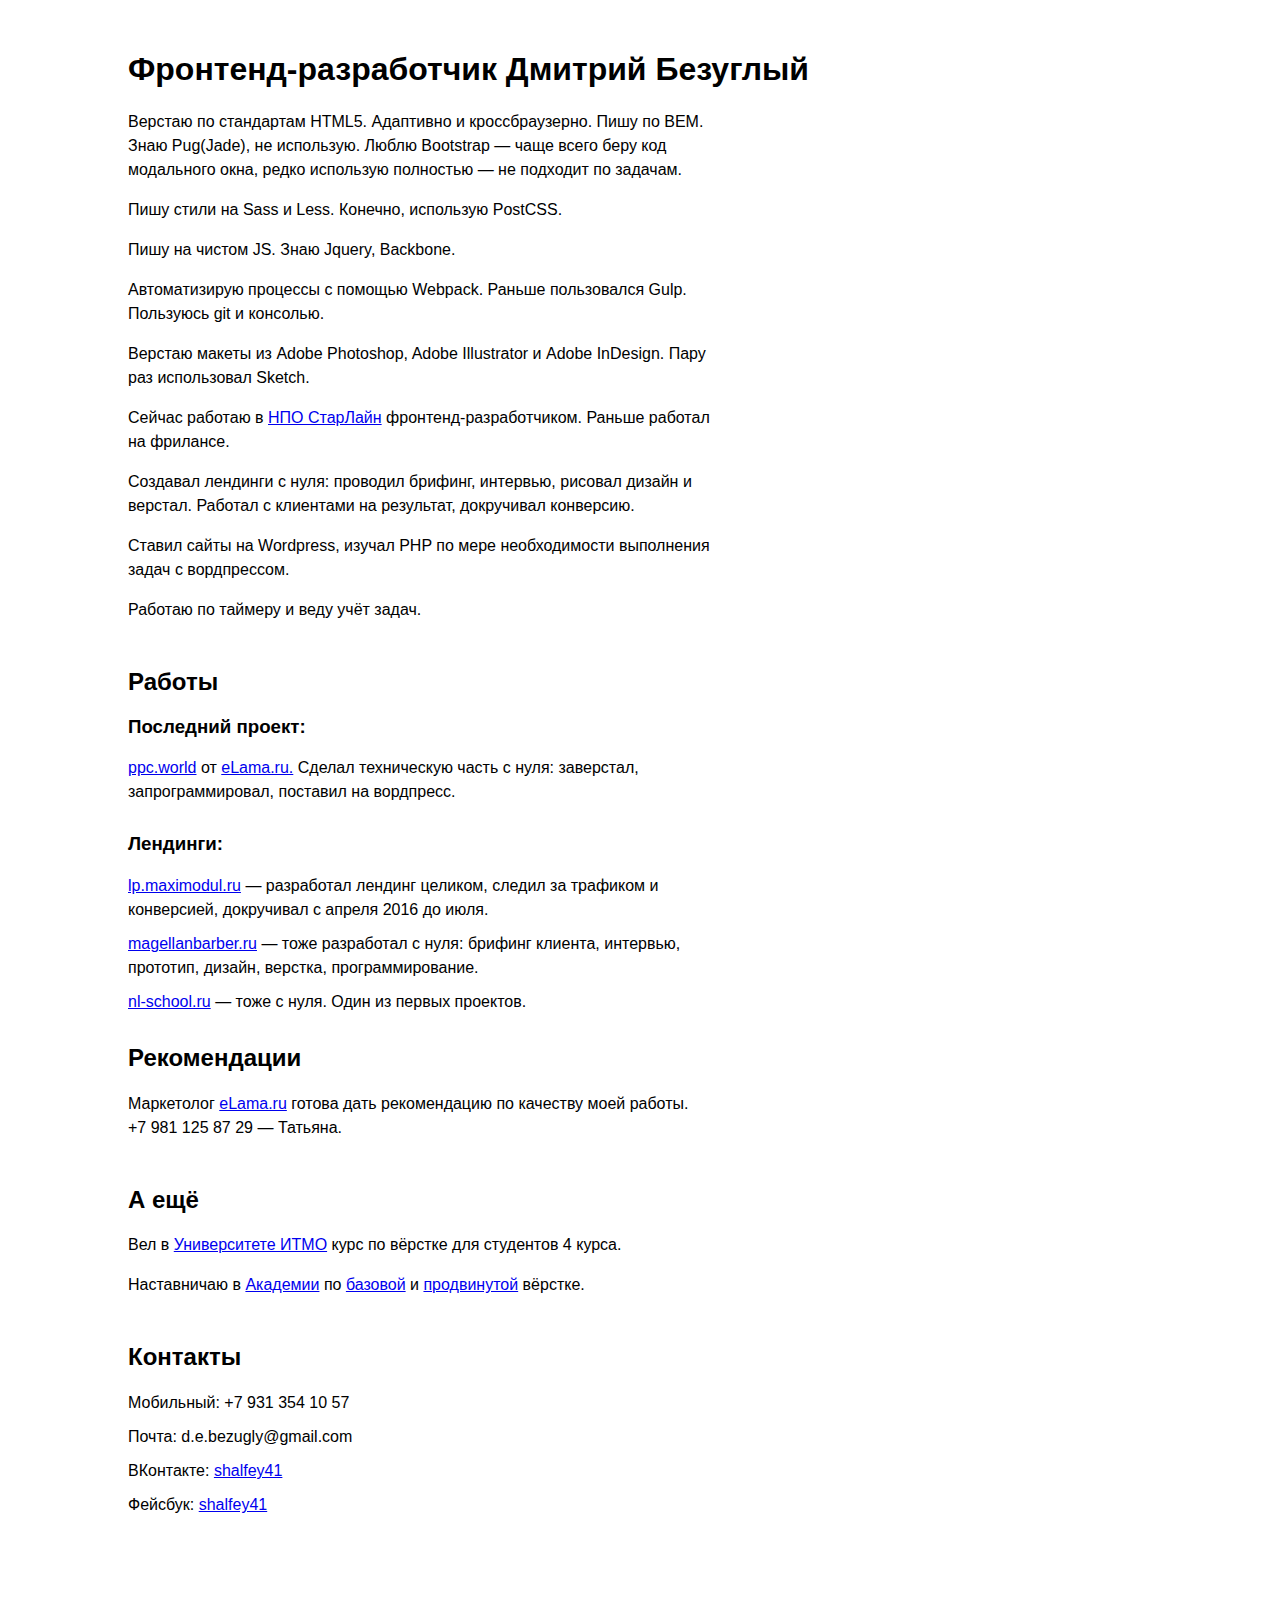
<file: index.html>
<!DOCTYPE html>
<html lang="ru">
<head>
    <meta charset="utf-8">
    <meta http-equiv="X-UA-Compatible" content="IE=edge">
    <meta name="viewport" content="width=device-width, initial-scale=1">
    <title>Фронтенд-разработчик Дмитрий Безуглый | Резюме</title>
    <meta name="description" content="">
    <meta name="application-name" content="True">
    <meta name="HandheldFriendly" content="True">
    <meta name="format-detection" content="telephone=no">
    <meta name="apple-mobile-web-app-capable" content="yes">
    <meta name="apple-mobile-web-app-status-bar-style" content="black-translucent">
    <meta property="og:type" content="profile">
    <meta property="og:title" content="Резюме фронтенд-разработчика — Дмитрий Безуглый">
    <meta property="og:url" content="https://shalfey41.github.io">
    <link rel="shortcut icon" href="images/favicon.ico" type="image/x-icon">
    <link rel="stylesheet" href="css/main.min.css">
    <!--[if lt IE 9]>
    <script src="//oss.maxcdn.com/html5shiv/3.7.2/html5shiv.min.js"></script>
    <script src="//oss.maxcdn.com/respond/1.4.2/respond.min.js"></script><![endif]-->
</head>
<body>
<main class="main">
    <div class="container">
        <h1>Фронтенд-разработчик Дмитрий Безуглый</h1>
        <div class="text-wrapper">
            <p>Верстаю по стандартам HTML5. Адаптивно и кроссбраузерно. Пишу по BEM. Знаю Pug(Jade), не использую. Люблю
                Bootstrap —
                чаще всего беру код модального окна, редко использую полностью — не подходит по задачам.</p>
            <p>Пишу стили на Sass и Less. Конечно, использую PostCSS.</p>
            <p>Пишу на чистом JS. Знаю Jquery, Backbone.</p>
            <p>Автоматизирую процессы с помощью Webpack. Раньше пользовался Gulp. Пользуюсь git и консолью.</p>
            <p>Верстаю макеты из Adobe Photoshop, Adobe Illustrator и Adobe InDesign. Пару раз использовал Sketch.</p>
            <p>Сейчас работаю в <a href="http://www.starline.ru/">НПО СтарЛайн</a> фронтенд-разработчиком. Раньше
                работал на фрилансе.</p>
            <p>Создавал лендинги с нуля: проводил брифинг, интервью, рисовал дизайн и верстал. Работал с клиентами на
                результат, докручивал конверсию.</p>
            <p>Ставил сайты на Wordpress, изучал PHP по мере необходимости выполнения задач с вордпрессом.</p>
            <p>Работаю по таймеру и веду учёт задач.</p>
        </div>
        <h2>Работы</h2>
        <h3>Последний проект:</h3>
        <ul class="text-wrapper list">
            <li class="list__item"><a href="http://www.ppc.world">ppc.world</a> от <a
                    href="http://elama.ru/">eLama.ru.</a> Сделал техническую часть с нуля: заверстал, запрограммировал,
                поставил на вордпресс.
            </li>
        </ul>
        <h3>Лендинги:</h3>
        <ul class="text-wrapper list">
            <li class="list__item"><a href="http://bezugly.ru/maximodul">lp.maximodul.ru</a> — разработал лендинг
                целиком, следил за трафиком и конверсией, докручивал с апреля 2016 до июля.
            </li>
            <li class="list__item"><a href="http://www.magellanbarber.ru">magellanbarber.ru</a> — тоже разработал с
                нуля: брифинг клиента, интервью, прототип, дизайн, верстка, программирование.
            </li>
            <li class="list__item"><a href="http://www.nl-school.ru">nl-school.ru</a> — тоже с нуля. Один из первых
                проектов.
            </li>
        </ul>
        <h2>Рекомендации</h2>
        <div class="text-wrapper">
            <p>Маркетолог <a href="http://elama.ru/">eLama.ru</a> готова дать рекомендацию по качеству моей работы. <br>
                <a href="tel:79811258729" class="no-color">+7 981 125 87 29</a> — Татьяна.</p>
        </div>
        <h2>А ещё</h2>
        <div class="text-wrapper">
            <p>Вел в <a href="http://www.ifmo.ru/ru/">Университете ИТМО</a> курс по вёрстке для студентов 4 курса.</p>
            <p>Наставничаю в <a href="https://htmlacademy.ru/">Академии</a> по <a
                    href="https://htmlacademy.ru/intensive/htmlcss">базовой</a> и <a
                    href="https://htmlacademy.ru/intensive/adaptive">продвинутой</a> вёрстке.</p>
        </div>
        <h2>Контакты</h2>
        <ul class="text-wrapper list">
            <li class="list__item">Мобильный: <a href="tel:79313541057" class="no-color">+7 931 354 10 57</a></li>
            <li class="list__item">Почта: d.e.bezugly@gmail.com</li>
            <li class="list__item">ВКонтакте: <a href="https://vk.com/shalfey41">shalfey41</a></li>
            <li class="list__item">Фейсбук: <a href="https://www.facebook.com/shalfey41">shalfey41</a></li>
        </ul>
    </div>
</main>
</body>
</html>
</file>
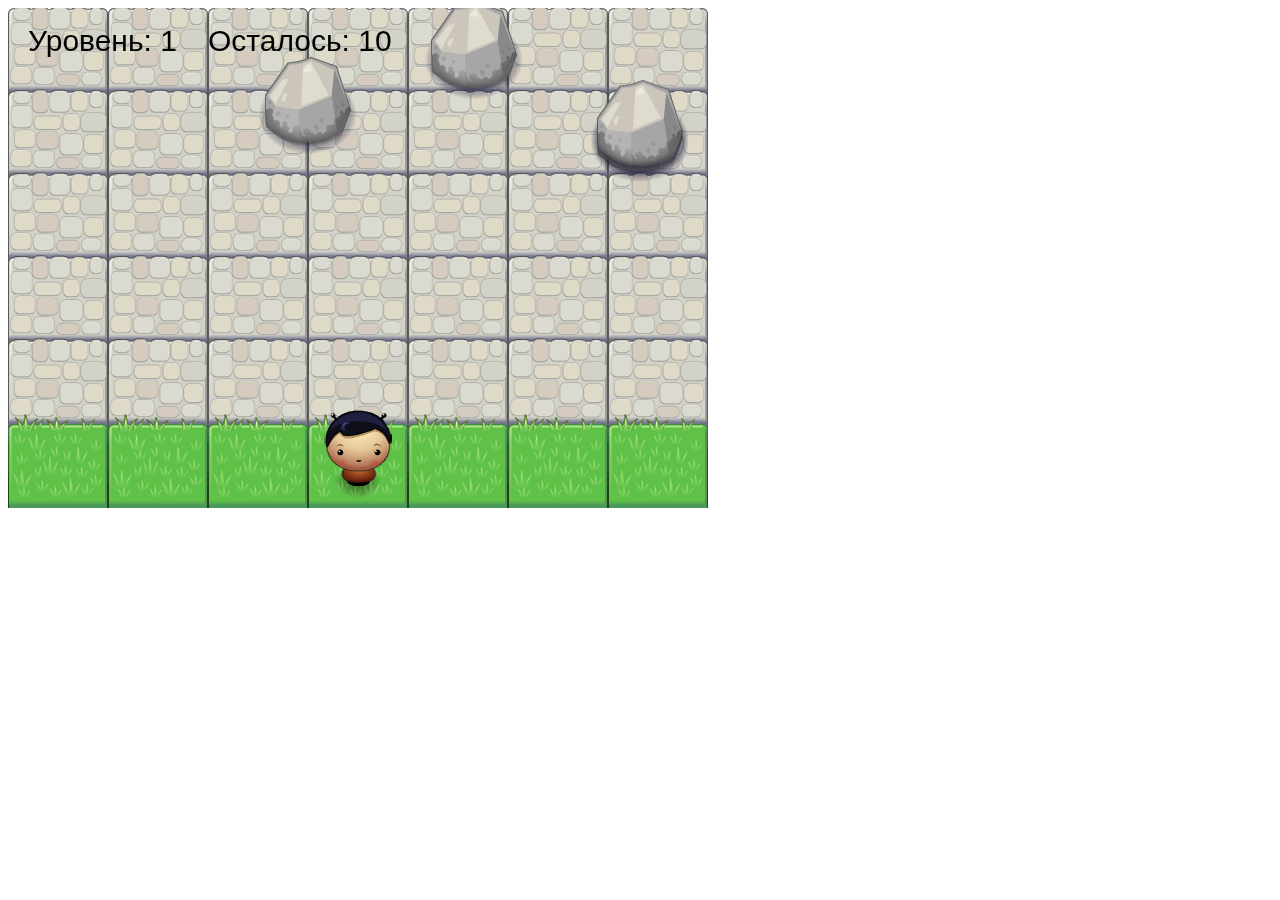
<file: sofia/index.html>
<!doctype html>
<html lang="ru">
<head>
    <meta charset="UTF-8">
    <meta name="viewport"
          content="width=device-width, user-scalable=no, initial-scale=1.0, maximum-scale=1.0, minimum-scale=1.0">
    <meta http-equiv="X-UA-Compatible" content="ie=edge">
    <title>Sofia Game</title>
</head>
<body>
<canvas id="game" width="700" height="500"></canvas>
<script src="/sofia/public/common.js"></script>
<script src="/sofia/public/sofia.js"></script>
</body>
</html>
</file>
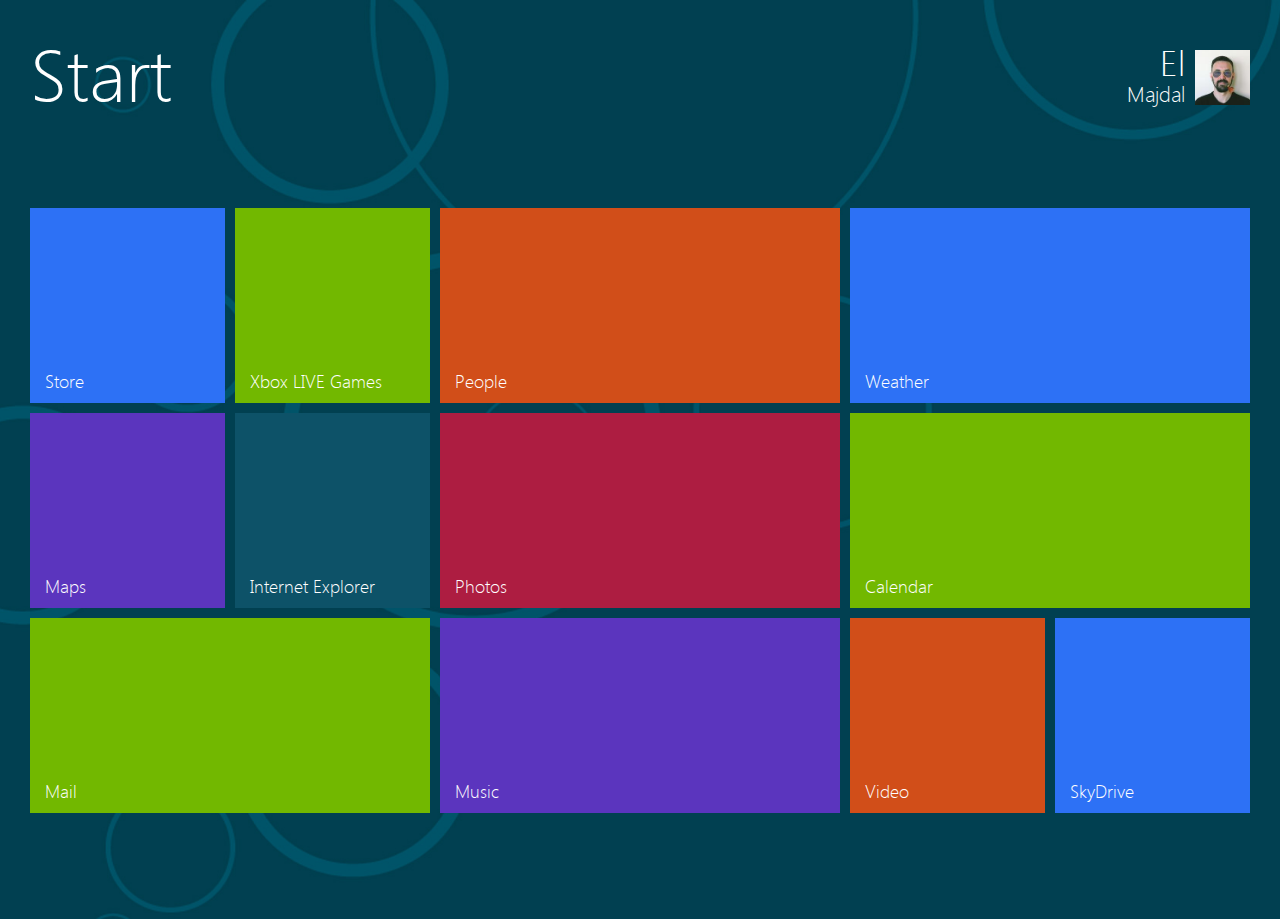
<file: starline-test/index.html>
<!DOCTYPE html>
<html lang="ru">
  <head>
    <meta charset="utf-8">
    <meta http-equiv="X-UA-Compatible" content="IE=edge">
    <meta name="viewport" content="width=device-width, initial-scale=1">
    <title>Тестовое задание</title>
    <meta name="description" content="">
    <meta name="application-name" content="True">
    <meta name="HandheldFriendly" content="True">
    <meta name="format-detection" content="telephone=no">
    <meta name="apple-mobile-web-app-capable" content="yes">
    <meta name="apple-mobile-web-app-status-bar-style" content="black-translucent">
    <link rel="shortcut icon" href="images/favicon.ico" type="image/x-icon">
    <script src="js/load-font.js" charset="utf-8" async></script><link rel="stylesheet" href="css/main.min.css">    <!--[if lt IE 9]>
    <script src="//oss.maxcdn.com/html5shiv/3.7.2/html5shiv.min.js"></script>
    <script src="//oss.maxcdn.com/respond/1.4.2/respond.min.js"></script><![endif]-->
  </head>
  <body>
    <header class="header">
      <div class="container container--flex">
        <h1 class="header__title">Start</h1>
        <div class="user">
          <p class="user__name">El <span class="user__name user__name--small">Majdal</span></p>
          <div class="user__avatar"><img src="images/user__avatar.jpg" alt="El Majdal"></div>
        </div>
      </div>
    </header>
    <main class="main">
      <div class="container">
        <section class="bar">
          <ul class="bar__list">
            <li class="bar__column">
              <div class="bar__item bar__item--blue"><span class="bar__title">Store</span></div>
            </li>
            <li class="bar__column">
              <div class="bar__item bar__item--green"><span class="bar__title">Xbox LIVE Games</span></div>
            </li>
            <li class="bar__column bar__column--large">
              <div class="bar__item bar__item--orange"><span class="bar__title">People</span></div>
            </li>
            <li class="bar__column bar__column--large">
              <div class="bar__item bar__item--blue"><span class="bar__title">Weather</span></div>
            </li>
            <li class="bar__column">
              <div class="bar__item bar__item--purple"><span class="bar__title">Maps</span></div>
            </li>
            <li class="bar__column">
              <div class="bar__item bar__item--dark-blue"><span class="bar__title">Internet Explorer</span></div>
            </li>
            <li class="bar__column bar__column--large">
              <div class="bar__item bar__item--red"><span class="bar__title">Photos</span></div>
            </li>
            <li class="bar__column bar__column--large">
              <div class="bar__item bar__item--green"><span class="bar__title">Calendar</span></div>
            </li>
            <li class="bar__column bar__column--large">
              <div class="bar__item bar__item--green"><span class="bar__title">Mail</span></div>
            </li>
            <li class="bar__column bar__column--large">
              <div class="bar__item bar__item--purple"><span class="bar__title">Music</span></div>
            </li>
            <li class="bar__column">
              <div class="bar__item bar__item--orange"><span class="bar__title">Video</span></div>
            </li>
            <li class="bar__column">
              <div class="bar__item bar__item--blue"><span class="bar__title">SkyDrive</span></div>
            </li>
          </ul>
        </section>
      </div>
    </main>
    <script src="js/main.js"></script>
  </body>
</html>
</file>
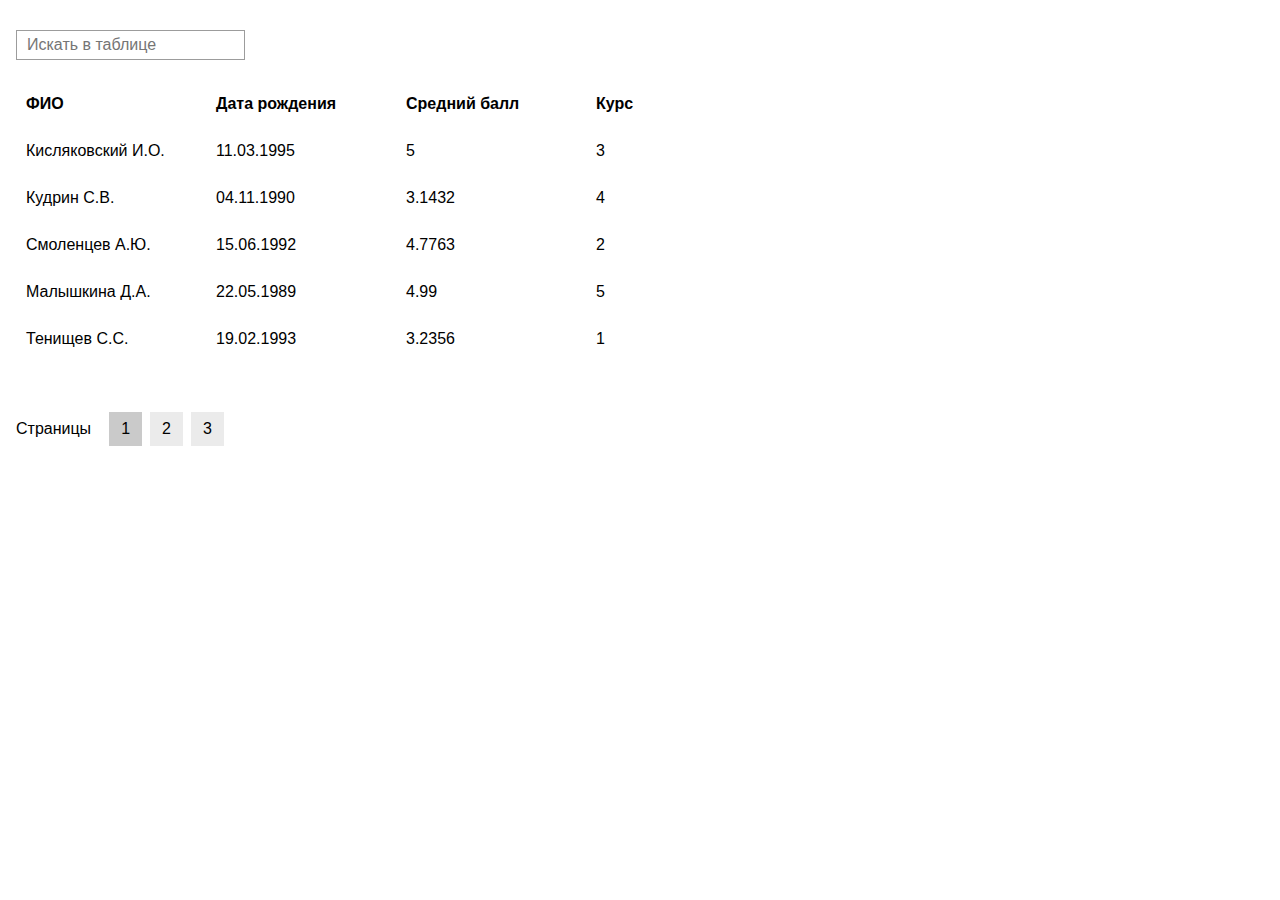
<file: table_test/index.html>
<!DOCTYPE html>
<html lang="ru">
  <head>
    <meta charset="utf-8">
    <meta http-equiv="X-UA-Compatible" content="IE=edge">
    <meta name="viewport" content="width=560, user-scalable=0">
    <title>Главная</title>
    <meta name="description" content="">
    <meta name="application-name" content="True">
    <meta name="HandheldFriendly" content="True">
    <meta name="format-detection" content="telephone=no">
    <meta name="apple-mobile-web-app-capable" content="yes">
    <meta name="apple-mobile-web-app-status-bar-style" content="black-translucent">
    <meta property="og:type" content="profile">
    <meta property="og:title" content="">
    <meta property="og:description" content="">
    <meta property="og:image" content="">
    <meta property="og:url" content="">
    <meta property="og:site_name" content="">
    <link rel="shortcut icon" href="images/favicon.ico" type="image/x-icon"><link rel="stylesheet" href="css/main.min.css">    <!--[if lt IE 9]>
    <script src="//oss.maxcdn.com/html5shiv/3.7.2/html5shiv.min.js"></script>
    <script src="//oss.maxcdn.com/respond/1.4.2/respond.min.js"></script><![endif]-->
  </head>
  <body><!--[if IE 8]>
    <p>Вы используете <strong>устаревшую версию</strong> браузера. Пожалуйста, <a href="http://browsehappy.com/">обновите браузер</a> на официальном сайте, чтобы просматривать полную версию сайта.</p><![endif]-->
    <main class="main">
      <div class="main__container">
        <form class="search-form">
          <input id="searchInput" type="search" name="search" placeholder="Искать в таблице" class="search-form__input">
        </form>
        <div id="table"></div>
      </div>
    </main><script src="js/main.min.js"></script>  </body>
</html>
</file>
<file: css/main.min.css>
/*! normalize.css v4.0.0 | MIT License | github.com/necolas/normalize.css */
html{font-family:sans-serif;-ms-text-size-adjust:100%;-webkit-text-size-adjust:100%}body{margin:0}main{display:block}[hidden]{display:none}a{background-color:transparent}a:active,a:hover{outline-width:0}h1{font-size:2em;margin:.67em 0}[type=button],[type=reset],[type=submit]{cursor:pointer}[disabled]{cursor:default}[type=reset],[type=submit],html [type=button]{-webkit-appearance:button}[type=checkbox],[type=radio]{box-sizing:border-box;padding:0}[type=number]::-webkit-inner-spin-button,[type=number]::-webkit-outer-spin-button{height:auto}[type=search]{-webkit-appearance:textfield}[type=search]::-webkit-search-cancel-button,[type=search]::-webkit-search-decoration{-webkit-appearance:none}.main{padding:30px 20px 70px}.container{max-width:1024px;margin:0 auto}.text-wrapper{line-height:1.5;max-width:600px;padding-bottom:10px}.list{padding-left:0;list-style:none}.list__item{padding-bottom:10px}.list__item:last-child{padding-bottom:0}.no-color{text-decoration:none;color:#000}
</file>
<file: starline-test/css/main.min.css>
/*! normalize.css v4.0.0 | MIT License | github.com/necolas/normalize.css */
html{font-family:sans-serif;-ms-text-size-adjust:100%;-webkit-text-size-adjust:100%;font-size:14px}body{margin:0;font-family:'Segoe Ui','Helvetica','Arial',sans-serif;display:-webkit-box;display:-ms-flexbox;display:flex;flex-direction:column;min-height:100vh;color:#fff;background:url(../images/body__background.jpg) no-repeat center;background-size:cover;-webkit-box-orient:vertical;-webkit-box-direction:normal;-ms-flex-direction:column}header,main,section{display:block}video{display:inline-block}[hidden]{display:none}a{background-color:transparent}a:active,a:hover{outline-width:0}h1{font-size:2em;margin:.67em 0}small{font-size:80%}img{border-style:none}[type=button],[type=reset],[type=submit]{cursor:pointer}[disabled]{cursor:default}[type=reset],[type=submit],html [type=button]{-webkit-appearance:button}[type=checkbox],[type=radio]{box-sizing:border-box;padding:0}[type=number]::-webkit-inner-spin-button,[type=number]::-webkit-outer-spin-button{height:auto}[type=search]{-webkit-appearance:textfield}[type=search]::-webkit-search-cancel-button,[type=search]::-webkit-search-decoration{-webkit-appearance:none}.full-height{width:auto!important;height:100%!important}.full-width{width:100%!important;height:auto!important}.container{max-width:980px;margin:0 auto}.container--flex{display:-webkit-box;display:-ms-flexbox;display:flex;-webkit-box-pack:justify;-ms-flex-pack:justify;justify-content:space-between}@media (min-width:1249px){html{font-size:16px}.container{max-width:1220px}}@media (max-width:1023px){.container{max-width:890px}}@media (max-width:927px){.container{max-width:670px}}@media (max-width:710px){html{font-size:8px}.container{padding-right:10px;padding-left:10px}}.header{padding-top:15px}.header__title{font-size:4.6rem;font-weight:300;width:70%;margin-top:0;padding-top:10px}.user{display:-webkit-box;display:-ms-flexbox;display:flex;width:28%;padding-top:35px;-webkit-box-pack:end;-ms-flex-pack:end;justify-content:flex-end}.user__avatar{overflow:hidden;width:45px;height:45px;padding-left:10px}.user__avatar img{width:45px;height:45px;-o-object-fit:cover;object-fit:cover}.user__name{font-size:2.2rem;margin:-.3em 0 0;text-align:right}.user__name--small{font-size:1.3rem;display:block}@media (min-width:1249px){.user__avatar,.user__avatar img{width:55px;height:55px}}@media (max-width:710px){.header{padding-top:4px}.user{padding-top:15px}.user__name{font-size:3.8rem}.user__name--small{font-size:2rem}}.bar{padding-top:20px;padding-bottom:80px}.bar__list{display:-webkit-box;display:-ms-flexbox;display:flex;margin-right:-5px;margin-left:-5px;padding-left:0;list-style:none;-ms-flex-wrap:wrap;flex-wrap:wrap}.bar__column{max-width:155px;height:155px;margin-bottom:10px;padding-right:5px;padding-left:5px;-ms-flex-preferred-size:160px;flex-basis:160px;-webkit-box-flex:1;-ms-flex-positive:1;flex-grow:1}.bar__column--large{max-width:320px;-ms-flex-preferred-size:320px;flex-basis:320px}.bar__item{font-size:16px;display:-webkit-box;display:-ms-flexbox;display:flex;flex-direction:column;height:100%;-webkit-box-orient:vertical;-webkit-box-direction:normal;-ms-flex-direction:column;-webkit-box-pack:end;-ms-flex-pack:end;justify-content:flex-end}.bar__item--blue{background-color:#2d71f5}.bar__item--green{background-color:#72b800}.bar__item--orange{background-color:#d14e19}.bar__item--purple{background-color:#5b35be}.bar__item--dark-blue{background-color:#0d5268}.bar__item--red{background-color:#ad1d41}.bar__title{padding-bottom:10px;padding-left:15px}@media (min-width:1249px){.bar__item{font-size:18px}.bar__column{max-width:195px;height:195px;-ms-flex-preferred-size:195px;flex-basis:195px}.bar__column--large{max-width:400px;-ms-flex-preferred-size:400px;flex-basis:400px}}@media (max-width:1023px){.bar__column{max-width:140px;height:140px}.bar__column--large{max-width:290px}}@media (max-width:927px){.bar__column{max-width:160px;height:160px}.bar__column--large{max-width:330px}}@media (max-width:710px){.bar__column,.bar__column--large{max-width:inherit}}
</file>
<file: table_test/css/main.min.css>
@charset 'UTF-8';
/*! normalize.css v4.0.0 | MIT License | github.com/necolas/normalize.css */
html{font-family:sans-serif;-ms-text-size-adjust:100%;-webkit-text-size-adjust:100%}body,input{margin:0}main{display:block}[hidden]{display:none}a{background-color:transparent}a:active,a:hover{outline-width:0}b,strong{font-weight:bolder}h1{font-size:2em;margin:.67em 0}input{font:inherit;overflow:visible}[type=button],[type=reset],[type=submit]{cursor:pointer}[disabled]{cursor:default}[type=reset],[type=submit],html [type=button]{-webkit-appearance:button}input::-moz-focus-inner{padding:0;border:0}input:-moz-focusring{outline:1px dotted ButtonText}[type=checkbox],[type=radio]{box-sizing:border-box;padding:0}[type=number]::-webkit-inner-spin-button,[type=number]::-webkit-outer-spin-button{height:auto}[type=search]{-webkit-appearance:textfield}[type=search]::-webkit-search-cancel-button,[type=search]::-webkit-search-decoration{-webkit-appearance:none}.main{padding-top:30px;padding-bottom:70px}.main__container{max-width:1248px;margin:0 auto;padding:0 15px}.table-container{margin-bottom:50px}.table{width:760px;border-collapse:collapse}@media (max-width:780px){.table{width:100%;max-width:550px}}.table td{box-sizing:border-box;width:190px;padding:15px 15px 14px 10px}@media (max-width:780px){.table td{width:25%}}.table__thead td{font-weight:700}.table__row:hover{background-color:#ebebeb}.search-form{display:inline-block;margin-bottom:20px}.search-form__input{font-size:16px;box-sizing:border-box;padding:5px 10px;border:1px solid #9c9c9c}.pagination{display:-webkit-box;display:-ms-flexbox;display:flex;padding-left:0;list-style:none;-webkit-box-align:center;-ms-flex-align:center;align-items:center}.pagination:before{margin-right:18px;content:'Страницы'}.pagination__item{margin-right:8px;padding:8px 12px;cursor:pointer;background-color:#ebebeb}.pagination__item.active,.pagination__item:hover{background-color:#cacaca}
</file>
